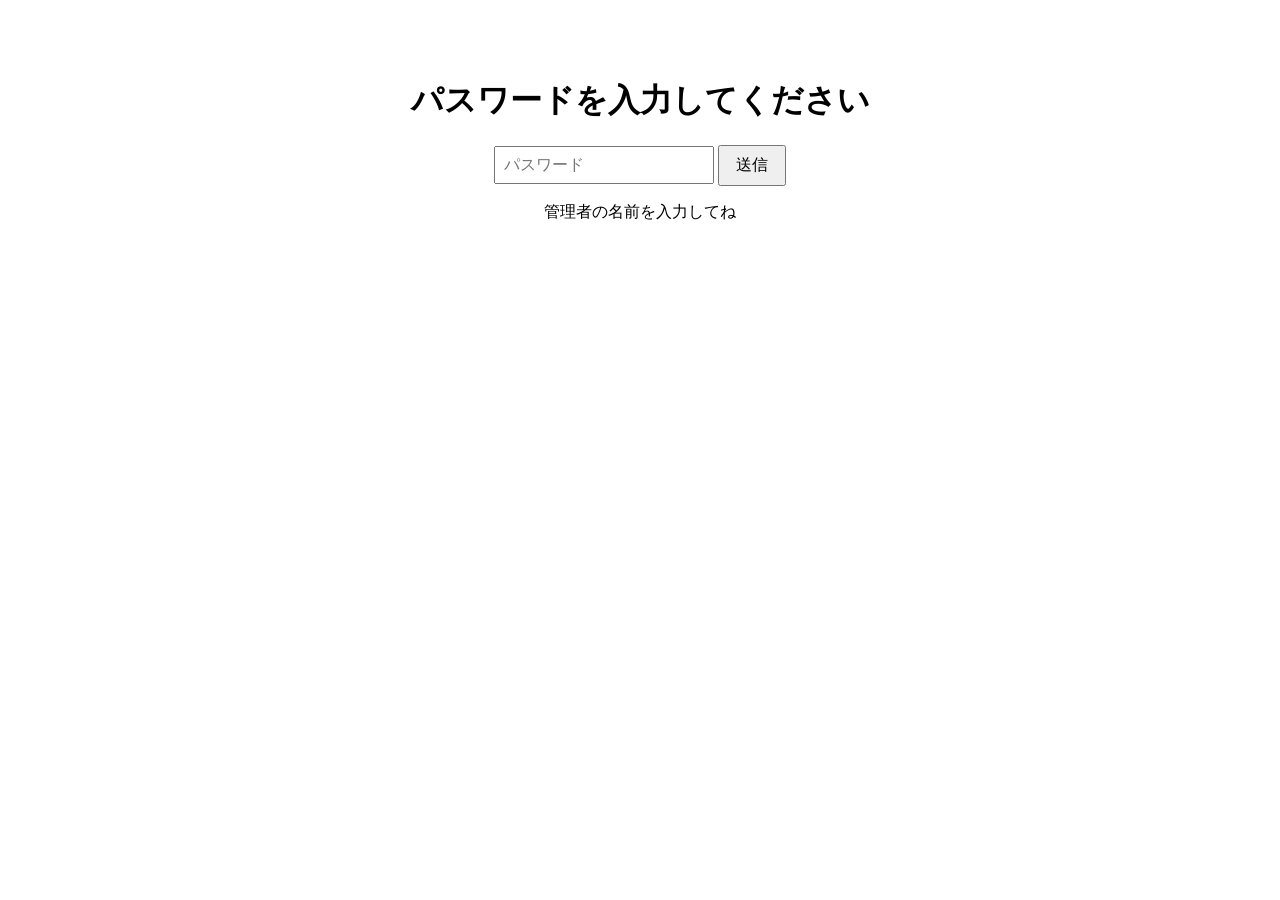
<file: index.html>
<!DOCTYPE html>
<html lang="ja">
<head>
    <meta charset="UTF-8">
    <meta name="viewport" content="width=device-width, initial-scale=1.0">
    <title>パスワード入力</title>
    <link rel="shortcut icon" href="favicon.ico"/>
    <link type="text/css" rel="stylesheet" charset="UTF-8" href="style.css">
    <link type="text/css" rel="stylesheet" charset="UTF-8" href="subete/subete.js">
</head>
<body>
    <h1>パスワードを入力してください</h1>
    <input type="password" id="passwordInput" placeholder="パスワード">
    <button onclick="checkPassword()">送信</button>
    <p>管理者の名前を入力してね</p>
<script src="script.js"></script>
<script src="subete/subete.js"></script>
</body>
</html>
</file>
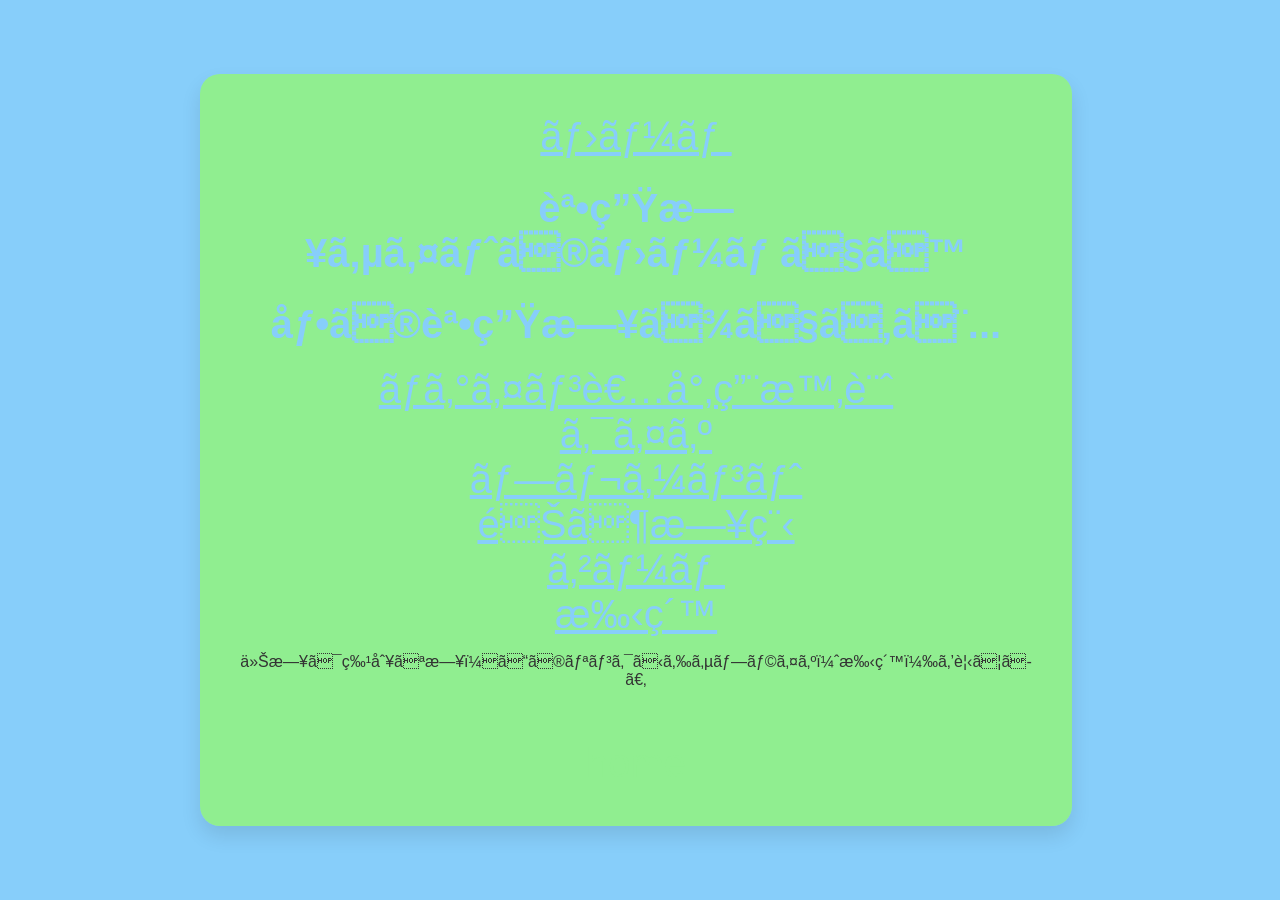
<file: bathdayhome/bathdayhome.html>
<!DOCTYPE html>
<html>
<head>
    <title>誕生日</title>
    <link rel="stylesheet" href="bathdayhome.css">
    <link rel="shortcut icon" href="../favicon.ico">
    <meta name="viewport" content="width=device-width, initial-scale=1.0">
    <link type="text/css" rel="stylesheet" charset="UTF-8" href="../subete/subete.css">
</head>
<body>
    <div class="sentr">
        <div class="container">
            <a href="../home/home.html">ホーム</a>
            <h1>誕生日サイトのホームです</h1>
            <h1>僕の誕生日まであと...</h1>
            <div id="countdown" style="display: none;"></div>
            <a href="../timelogin/time.html">ログイン者専用時計</a>
            <br>
            <a href="../kuizu/kuizu.html">クイズ</a>
            <br>
            <a href="../gift/gift.html">プレゼント</a>
            <br>
            <a href="../bathdayasobu/asobu.html">遊ぶ日程</a>
            <br>
            <a href="../game1/game1.html">ゲーム</a>
            <br>
            <a href="../letter/letter.html">手紙</a>
            <p >今日は特別な日！このリンクからサプライズ（手紙）を見てね。</p>
            <br>
            <div id="counter-wrapper" style="display: none;">
                <p>現在の訪問者数: <span id="visitor-count">0</span></p>
            </div>
            <br>
            <a href="../index.html" style="color: lightgreen;">home</a>
        </div>
    </div>
    <script src="bathdayhome.js"></script>
    <script src="../subete/subete.js"></script>
</body>
</html>
</file>
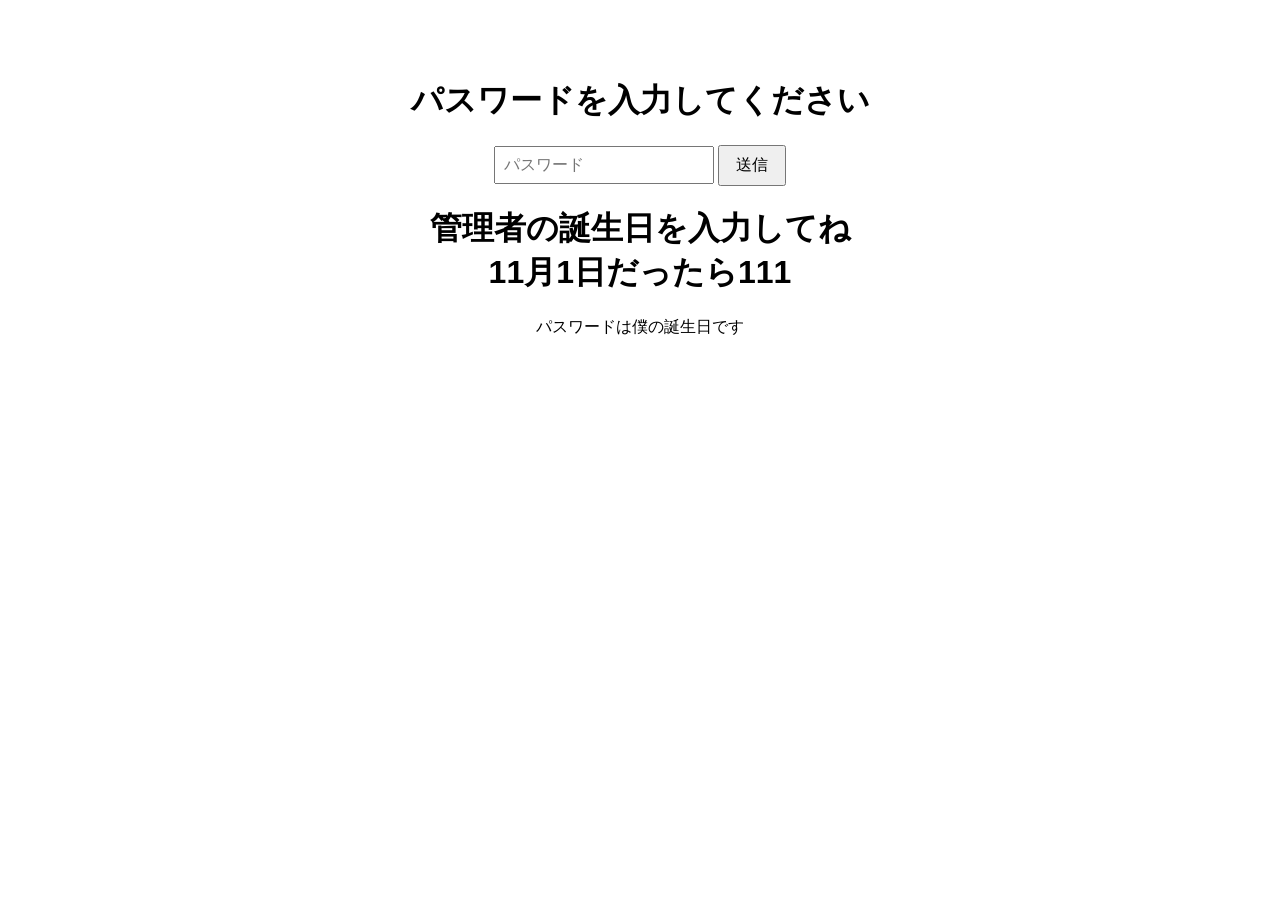
<file: bathdaylogin/bathdaylogin1.html>
<!DOCTYPE html>
<html lang="ja">
<head>
    <meta charset="UTF-8">
    <meta name="viewport" content="width=device-width, initial-scale=1.0">
    <title>パスワード入力</title>
    <link rel="shortcut icon" href="favicon.ico"/>
    <link type="text/css" rel="stylesheet" charset="UTF-8" href="bathdaylogin.css">
    <link type="text/css" rel="stylesheet" charset="UTF-8" href="../subete/subete.css">
</head>
<body>
    <h1>パスワードを入力してください</h1>
    <input type="password" id="passwordInput" placeholder="パスワード">
    <button onclick="checkPassword()">送信</button>
    <h1>管理者の誕生日を入力してね<br>11月1日だったら111</h1>
    <p>パスワードは僕の誕生日です</p>
<script src="bathdaylogin.js"></script>
<script src="../subete/subete.js"></script>
</body>
</html>
</file>
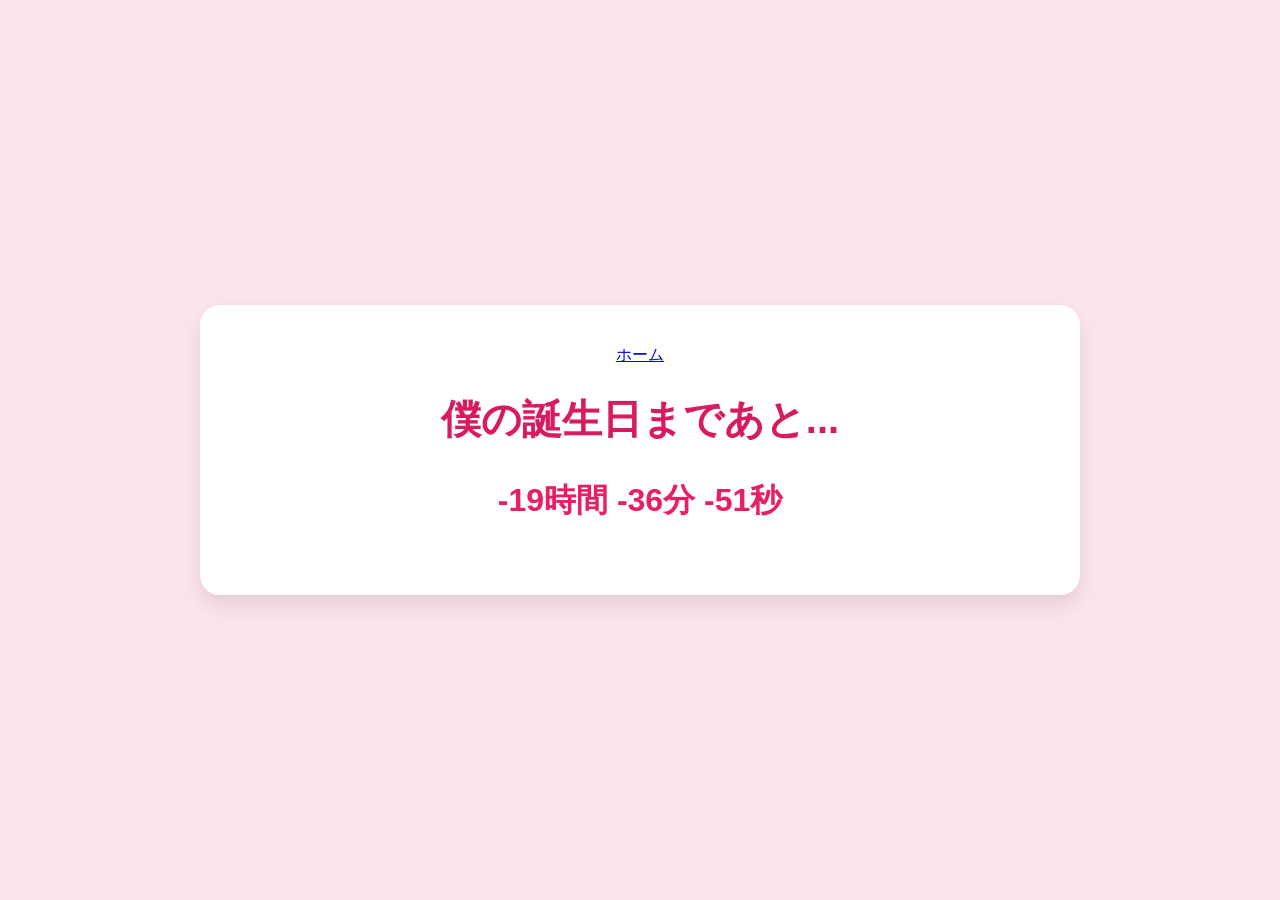
<file: gift/gift.html>
<!DOCTYPE html>
<html lang="ja">
<head>
    <meta charset="UTF-8">
    <meta name="viewport" content="width=device-width, initial-scale=1.0">
    <title>🎁🎁🎁</title>
    <link rel="stylesheet" href="gift.css">
    <link type="text/css" rel="stylesheet" charset="UTF-8" href="../subete/subete.css">
</head>
<body>
    <div class="container">
        <a href="../bathdayhome/bathdayhome.html">ホーム</a>
        <h1 id="title"></h1>
        <div id="countdown-container">
            <p id="countdown-text"></p>
        </div>
        <div id="gift-box-container" style="display: none;">
            <div class="gift-box" id="gift-box">
                <div class="box-top"></div>
                <div class="box-body"></div>
                <div class="ribbon"></div>
                <div class="ribbon-bow"></div>
            </div>
            <button id="open-button">🎁 開ける 🎁</button>
            <div class="message-card" id="message-card">
                <h2>お誕生日おめでとう！🎉</h2>
                <p>いつもありがとう！</p>
                <p>僕からのサプライズです。これからもたくさんの思い出を作っていこうね！</p>
            </div>
        </div>
    </div>
    <script src="gift.js"></script>
    <script src="../subete/subete.js"></script>
</body>
</html>
</file>
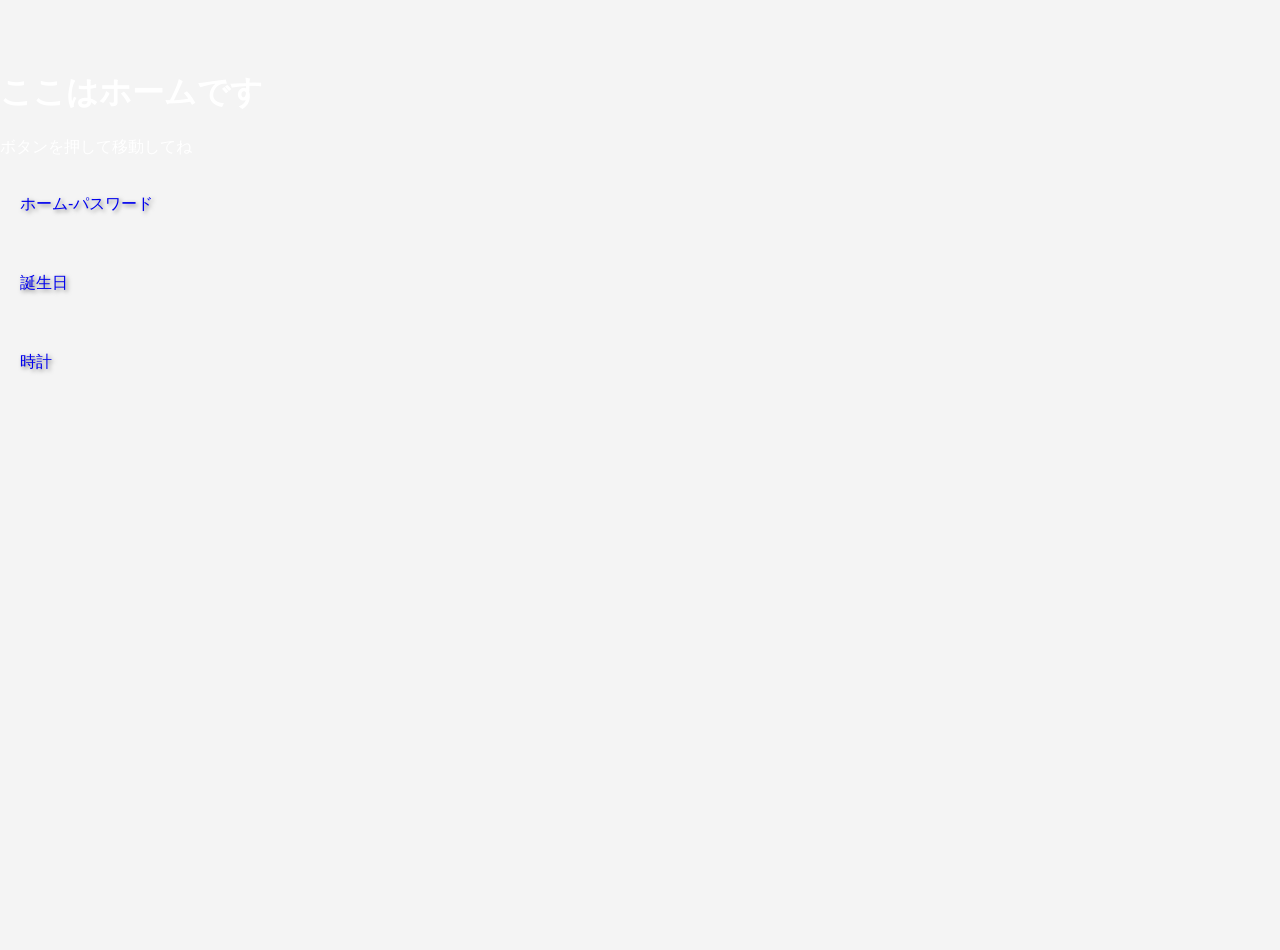
<file: home/home.html>
<!DOCTYPE html>
<html lang="ja">
<head>
    <meta charset="UTF-8">
    <meta name="viewport" content="width=device-width, initial-scale=1.0">
    <title>パスワード入力</title>
    <link rel="shortcut icon" href="favicon.ico"/>
    <link type="text/css" rel="stylesheet" charset="UTF-8" href="home.css">
    <meta name="viewport" content="width=device-width, initial-scale=1.0">
    <link type="text/css" rel="stylesheet" charset="UTF-8" href="../subete/subete.css">
</head>
<body class="day">
    <div class="message"></div>
    <div>
        <h1>ここはホームです</h1>
        <p>ボタンを押して移動してね</p>
    </div>
    
    <div class="message">
        <a href="../index.html">ホーム-パスワード</a>
        <br>
        <a href="../bathdaylogin/bathdaylogin1.html" >誕生日</a>
        <br>
        <a href="../time/time.html" >時計</a>
    </div>
<script src="home.js"></script>
<script src="../subete/subete.js"></script>
</body>
</html>
</file>
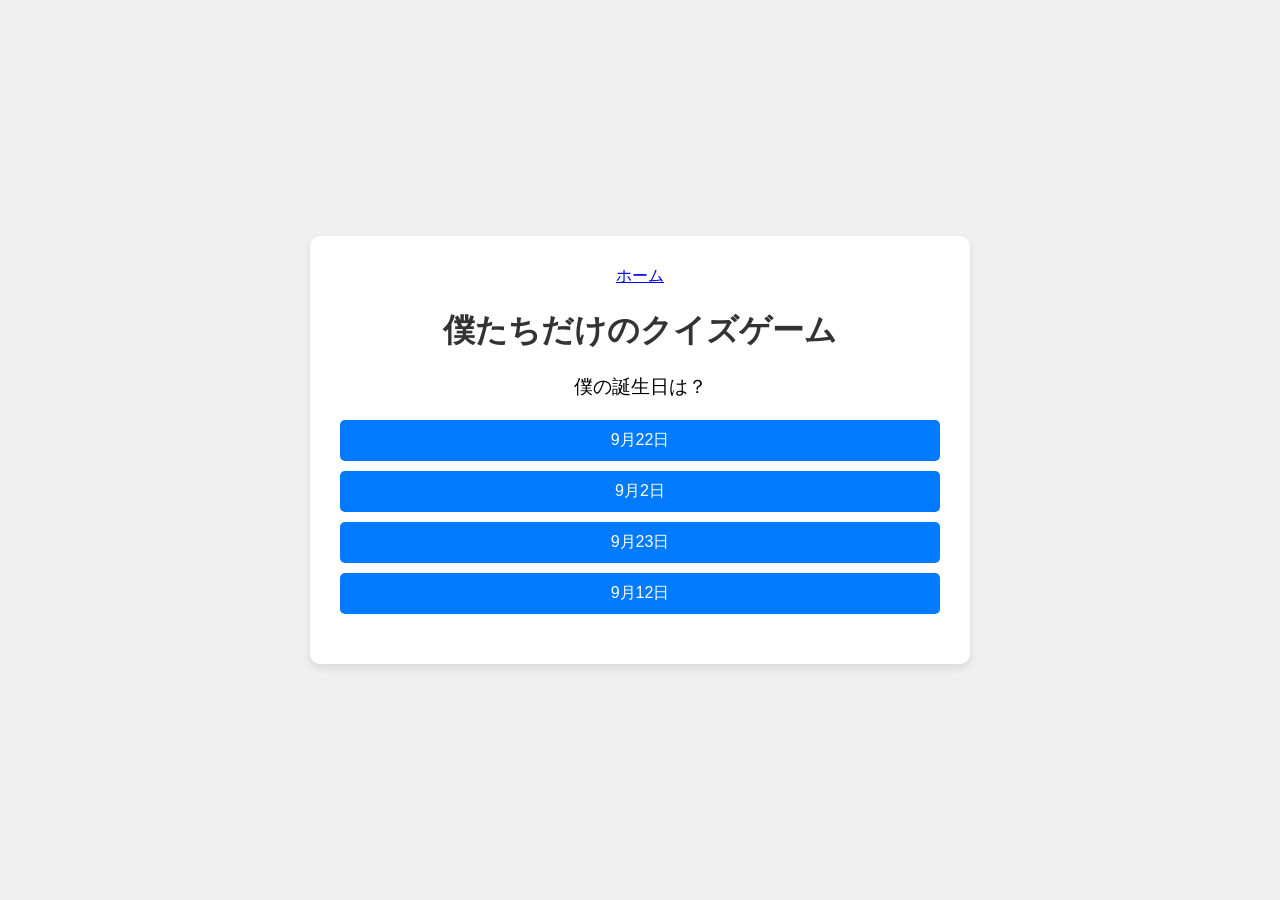
<file: kuizu/kuizu.html>
<!DOCTYPE html>
<html lang="ja">
<head>
    <meta charset="UTF-8">
    <meta name="viewport" content="width=device-width, initial-scale=1.0">
    <title>僕たちだけのクイズゲーム</title>
    <link rel="stylesheet" href="kuizu.css">
    <link type="text/css" rel="stylesheet" charset="UTF-8" href="../subete/subete.css">
</head>
<body>
    <div class="quiz-container">
        <a href="../bathdayhome/bathdayhome.html">ホーム</a>
        <h1>僕たちだけのクイズゲーム</h1>
        <div id="quiz"></div>
        <button id="next-button">次の問題</button>
        <div id="result"></div>
    </div>
    <script src="kuizu.js"></script>
    <script src="../subete/subete.js"></script>
</body>
</html>
</file>
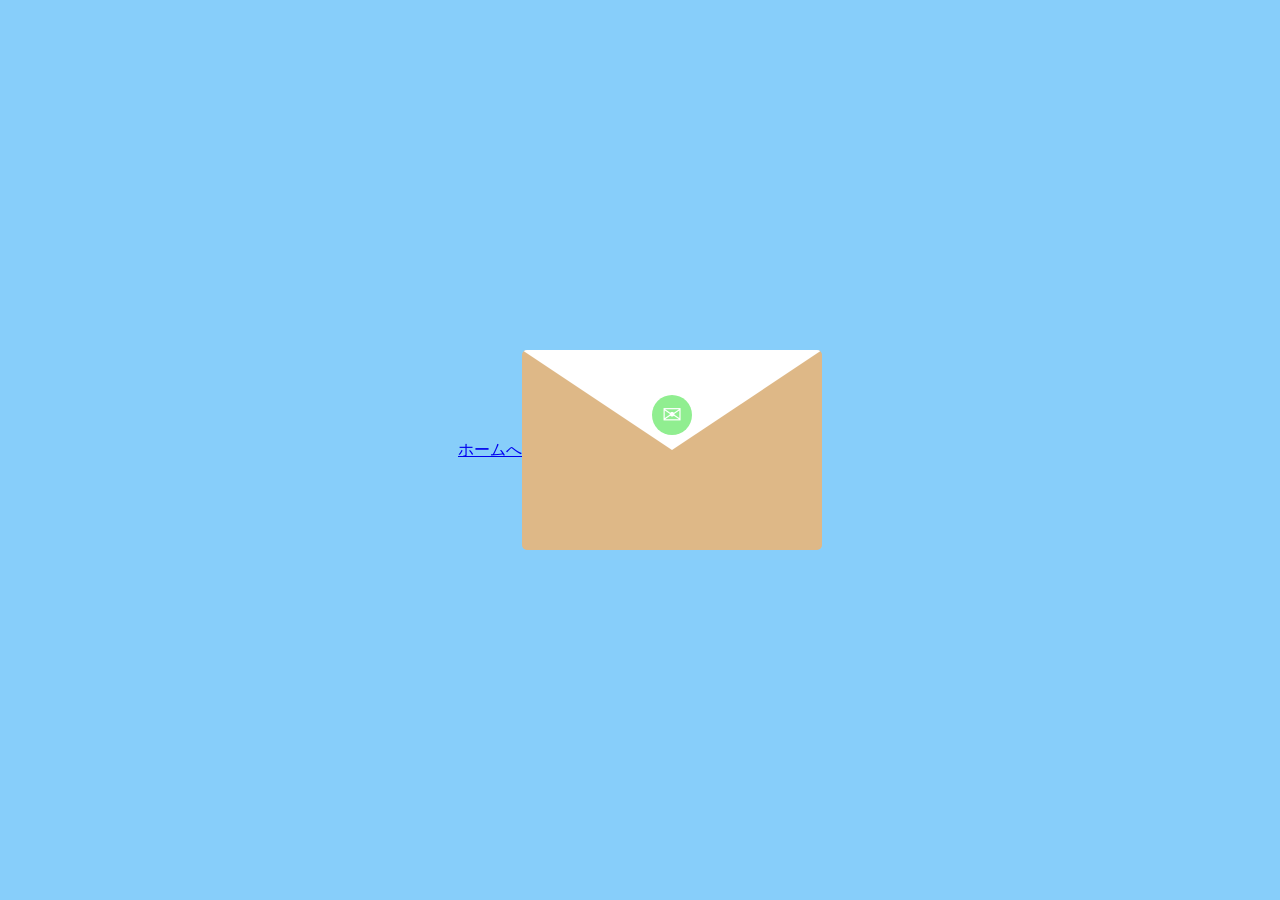
<file: letter/letter.html>
<!DOCTYPE html>
<html lang="ja">
<head>
    <meta charset="UTF-8">
    <meta name="viewport" content="width=device-width, initial-scale=1.0">
    <title>手紙</title>
    <link rel="stylesheet" href="letter.css">
    <link type="text/css" rel="stylesheet" charset="UTF-8" href="../subete/subete.css">
</head>
<body>
    <a href="../bathdayhome/bathdayhome.html" class="home">ホームへ</a>  
    <div class="container">
        <div class="envelope" id="envelope">
            <div class="flap"></div>
            <div class="body"></div>
            <div class="seal" id="seal"></div>
        </div>
        <div class="letter" id="letter">
            <div class="letter-content">
                <p>祝ってくれてありがとう</p>
                <p>祝いのお礼に作りましたログインできてるかな？</p>
                <p class="signature">ななきより</p>
            </div>
        </div>
    </div>
    <script src="letter.js"></script>
    <script src="../subete/subete.js"></script>
</body>
</html>
</file>
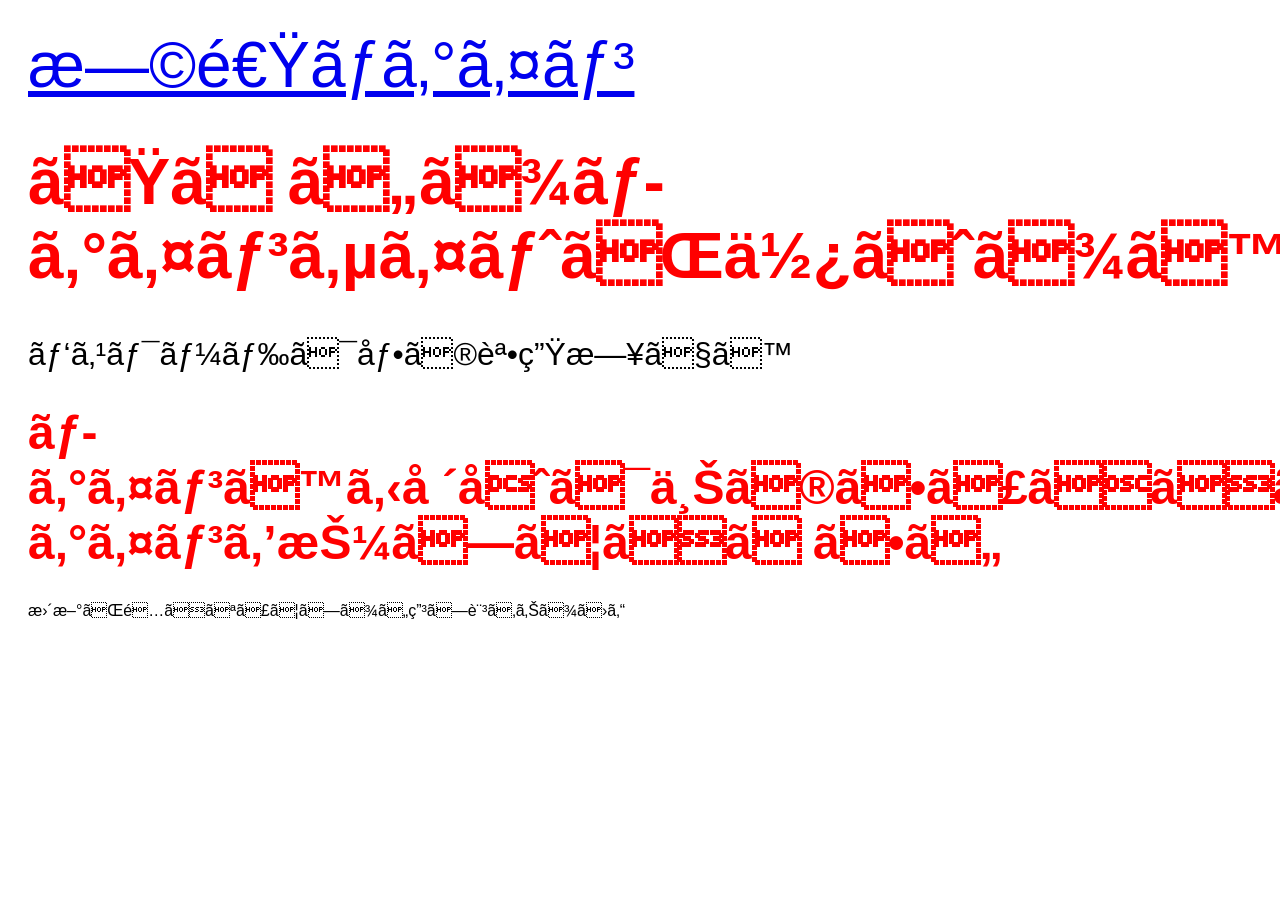
<file: riyou/riyou.html>
<!DOCTYPE html>
<html>
<head>
    <title>誕生日</title>
    <link rel="stylesheet" href="riyou.css">
    <link rel="shortcut icon" href="../favicon.ico"/>
    <link type="text/css" rel="stylesheet" charset="UTF-8" href="../subete/subete.css">
</head>
<body>
    <a href="../bathdaylogin/bathdaylogin1.html" style="font-size: 4em;">早速ログイン</a>
    <h1 style="font-size: 4em; color: red;">ただいまログインサイトが使えます</h1>
    <p style="font-size: 2em;">パスワードは僕の誕生日です</p>
    <h1 style="color: red; font-size: 3em;">ログインする場合は上のさっそくログインを押してください</h1>
    <p style="font-size: 1em;">更新が遅くなってしまい申し訳ありません</p>
    <script src="riyou.js"></script>
    <script src="../subete/subete.js"></script>
</body>
</html>
</file>
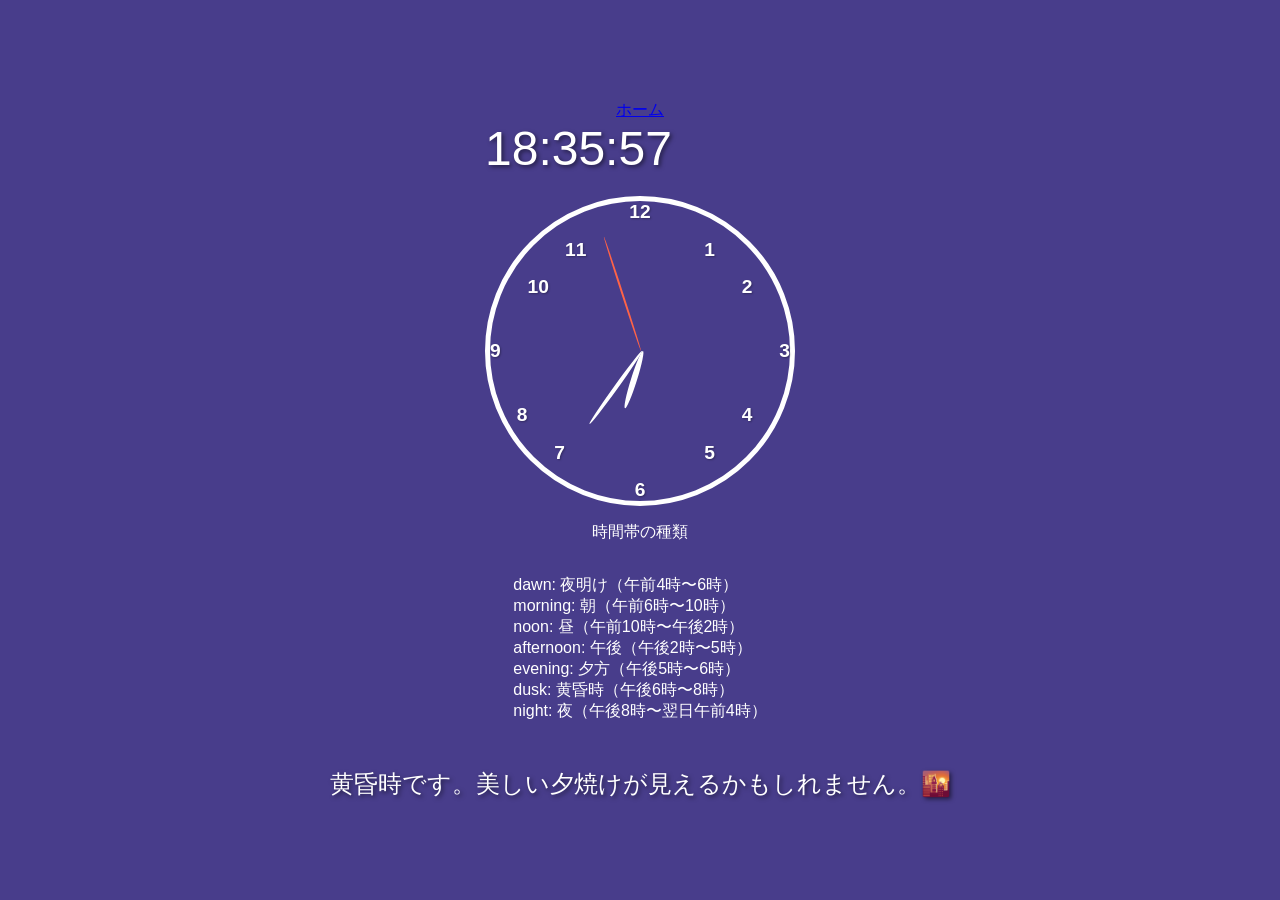
<file: time/time.html>
<!DOCTYPE html>
<html lang="ja">
<head>
    <meta charset="UTF-8">
    <meta name="viewport" content="width=device-width, initial-scale=1.0">
    <title>タイムトラベル時計</title>
    <link rel="stylesheet" href="time.css">
    <link type="text/css" rel="stylesheet" charset="UTF-8" href="../subete/subete.css">
</head>
<body class="day">
    <a href="../home/home.html">ホーム</a>
    <div class="clock-container">
        <div class="digital-clock"></div>
        <div class="analog-clock">
            <div class="hand hour-hand"></div>
            <div class="hand minute-hand"></div>
            <div class="hand second-hand"></div>
            <div class="number number-1">1</div>
            <div class="number number-2">2</div>
            <div class="number number-3">3</div>
            <div class="number number-4">4</div>
            <div class="number number-5">5</div>
            <div class="number number-6">6</div>
            <div class="number number-7">7</div>
            <div class="number number-8">8</div>
            <div class="number number-9">9</div>
            <div class="number number-10">10</div>
            <div class="number number-11">11</div>
            <div class="number number-12">12</div>
        </div>
    </div>

    <p>時間帯の種類</p>
    <p>dawn: 夜明け（午前4時〜6時）<br>morning: 朝（午前6時〜10時）<br>noon: 昼（午前10時〜午後2時）<br>afternoon: 午後（午後2時〜5時）<br>evening: 夕方（午後5時〜6時）<br>dusk: 黄昏時（午後6時〜8時）<br>night: 夜（午後8時〜翌日午前4時）</p>
    <div class="message"></div>
    <script src="time.js"></script>
    <script src="../subete/subete.js"></script>
    
</body>
</html>
</file>
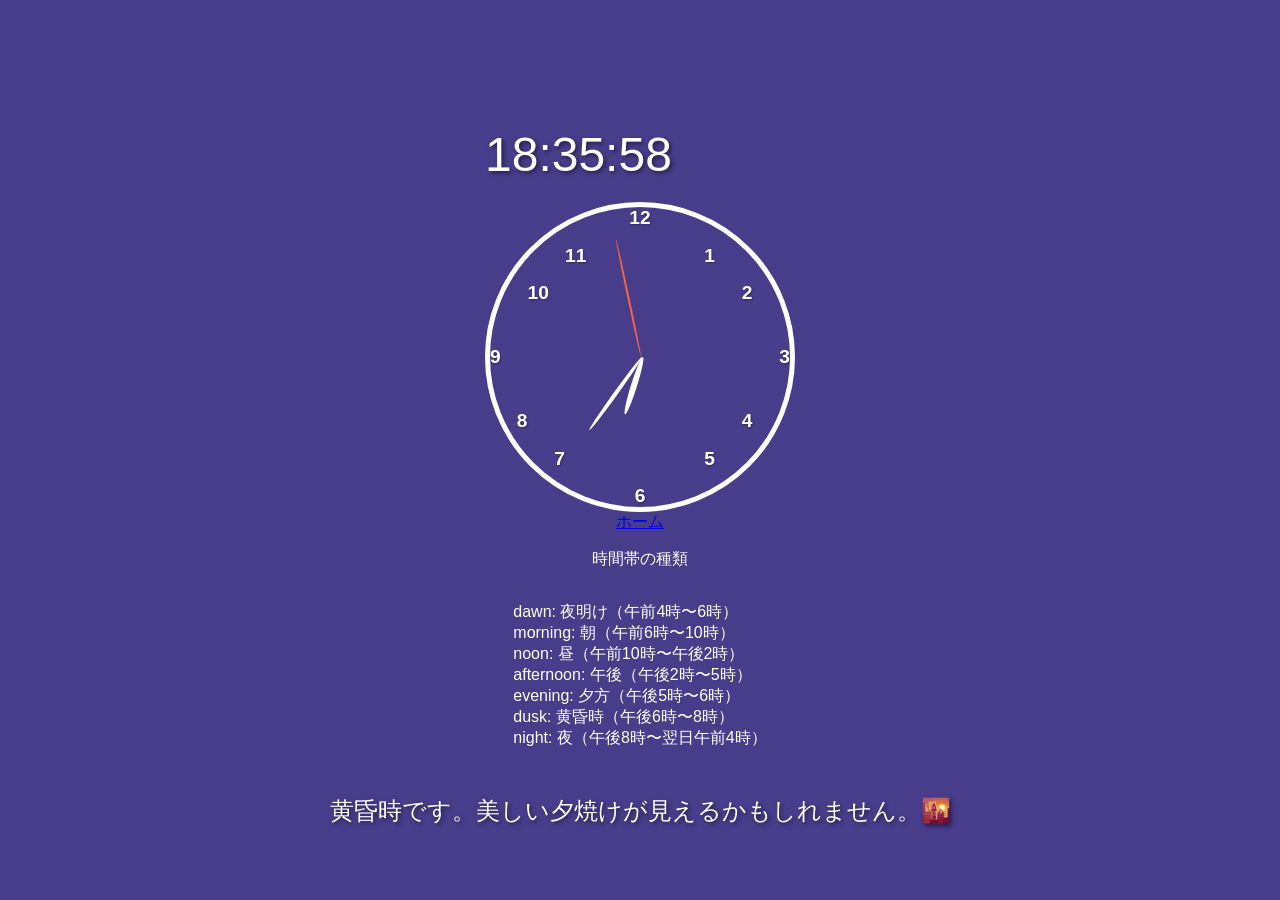
<file: timelogin/time.html>
<!DOCTYPE html>
<html lang="ja">
<head>
    <meta charset="UTF-8">
    <meta name="viewport" content="width=device-width, initial-scale=1.0">
    <title>タイムトラベル時計</title>
    <link rel="stylesheet" href="time.css">
    <link type="text/css" rel="stylesheet" charset="UTF-8" href="../subete/subete.css">
</head>
<body class="day">
    <br>
    <br>
    <br>
    <div class="clock-container">
        <div class="digital-clock"></div>
        <div class="analog-clock">
            <div class="hand hour-hand"></div>
            <div class="hand minute-hand"></div>
            <div class="hand second-hand"></div>
            <div class="number number-1">1</div>
            <div class="number number-2">2</div>
            <div class="number number-3">3</div>
            <div class="number number-4">4</div>
            <div class="number number-5">5</div>
            <div class="number number-6">6</div>
            <div class="number number-7">7</div>
            <div class="number number-8">8</div>
            <div class="number number-9">9</div>
            <div class="number number-10">10</div>
            <div class="number number-11">11</div>
            <div class="number number-12">12</div>
        </div>
    </div>
    <a href="../bathdayhome/bathdayhome.html" style="font-size: 1em;">ホーム</a>

    <p>時間帯の種類</p>
    <p>dawn: 夜明け（午前4時〜6時）<br>morning: 朝（午前6時〜10時）<br>noon: 昼（午前10時〜午後2時）<br>afternoon: 午後（午後2時〜5時）<br>evening: 夕方（午後5時〜6時）<br>dusk: 黄昏時（午後6時〜8時）<br>night: 夜（午後8時〜翌日午前4時）</p>
    <div class="message"></div>
    <script src="time.js"></script>
    <script src="../subete/subete.js"></script>
</body>
</html>
</file>
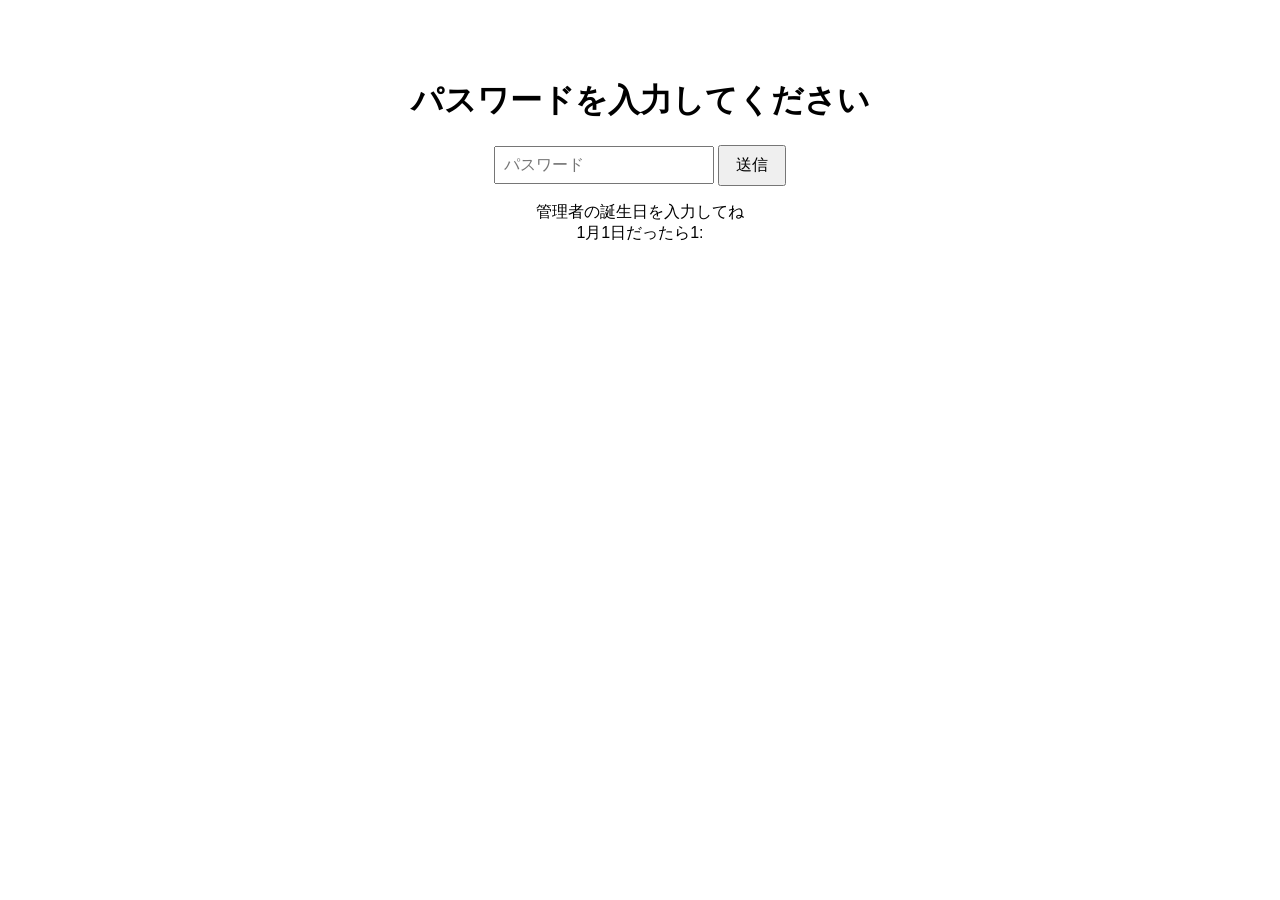
<file: bathday/bathdaylogin/bathdaylogin1.html>
<!DOCTYPE html>
<html lang="ja">
<head>
    <meta charset="UTF-8">
    <meta name="viewport" content="width=device-width, initial-scale=1.0">
    <title>パスワード入力</title>
    <link rel="shortcut icon" href="favicon.ico"/>
    <link type="text/css" rel="stylesheet" charset="UTF-8" href="bathdaylogin.css">
</head>
<body>
    <h1>パスワードを入力してください</h1>
    <input type="password" id="passwordInput" placeholder="パスワード">
    <button onclick="checkPassword()">送信</button>
    <p>管理者の誕生日を入力してね<br>1月1日だったら1:</p>
<script src="bathdaylogin.js"></script>
</body>
</html>
</file>
<file: style.css>
body {
            font-family: sans-serif;
            text-align: center;
            padding-top: 50px;
        }
        #passwordInput {
            padding: 8px;
            font-size: 16px;
        }
        button {
            padding: 8px 16px;
            font-size: 16px;
            cursor: pointer;
        }
</file>
<file: bathdayhome/bathdayhome.css>
body {
    font-family: 'Arial', sans-serif;
    background-color: lightskyblue;
    justify-content: center;
    align-items: center;
    min-height: 100vh;
    margin: 0;
    color: #333;
    text-align: center;
    display: flex;
}

.container {
    background: linear-gradient(135deg, lightgreen, lightgreen);
    padding: 40px;
    border-radius: 20px;
    box-shadow: 0 10px 20px rgba(0, 0, 0, 0.1);
    max-width: 800px;
    width: 90%;
    
}

h1 {
    font-size: 2.5rem;
    color: lightskyblue;
    margin-bottom: 20px;
    text-align: center;
}

#countdown {
    font-size: 3rem;
    font-weight: bold;
    color: lightcyan;
    animation: pulse 1.5s infinite;
    text-align: center;
}

/* アニメーション */
@keyframes pulse {
    0% { transform: scale(1); }
    50% { transform: scale(1.05); }
    100% { transform: scale(1); }
}
/* 小さな画面向けの調整 */
@media (max-width: 600px) {
    h1 {
        font-size: 1.8rem;
    }
    #countdown {
        font-size: 2rem;
    }
}



a {
    font-size: 2.5rem;
    color: lightskyblue;
    margin-bottom: 20px;
}
</file>
<file: subete/subete.css>
@media screen and(max-width: 480px) {
    img {
    border: 0;
    }
    }
@media screen and(min-width: 1280px) {
    img {
    border: 1px solid red;
    }
}
</file>
<file: bathdaylogin/bathdaylogin.css>
body {
            font-family: sans-serif;
            text-align: center;
            padding-top: 50px;
        }
        #passwordInput {
            padding: 8px;
            font-size: 16px;
        }
        button {
            padding: 8px 16px;
            font-size: 16px;
            cursor: pointer;
        }
</file>
<file: gift/gift.css>
body {
    font-family: Arial, sans-serif;
    background-color: #fce4ec;
    display: flex;
    justify-content: center;
    align-items: center;
    min-height: 100vh;
    margin: 0;
    color: #333;
    text-align: center;
}

.container {
    padding: 40px;
    border-radius: 20px;
    box-shadow: 0 10px 20px rgba(0, 0, 0, 0.1);
    max-width: 800px;
    width: 90%;
    background: #fff;
}

h1 {
    font-size: 2.5rem;
    color: #d81b60;
    margin-bottom: 20px;
}

#countdown-container {
    font-size: 2rem;
    font-weight: bold;
    color: #e91e63;
    animation: pulse 1.5s infinite;
}

@keyframes pulse {
    0% { transform: scale(1); }
    50% { transform: scale(1.05); }
    100% { transform: scale(1); }
}

#gift-box-container {
    display: flex;
    flex-direction: column;
    align-items: center;
}

.gift-box {
    position: relative;
    width: 150px;
    height: 150px;
}

.box-body {
    background-color: #ffb3b3;
    width: 100%;
    height: 100%;
    border-radius: 5px;
}

.box-top {
    position: absolute;
    bottom: 95%;
    left: 0;
    width: 150px;
    height: 50px;
    background-color: #ff8080;
    border-radius: 5px;
    transition: transform 1s ease-out;
    transform-origin: bottom center;
}

.box-top.open {
    transform: translateY(-200px) rotate(-30deg);
}

.ribbon {
    position: absolute;
    top: 0;
    left: 50%;
    width: 30px;
    height: 100%;
    background-color: #c70039;
    transform: translateX(-50%);
}

.ribbon-bow {
    position: absolute;
    top: -20px;
    left: 50%;
    transform: translateX(-50%);
    width: 50px;
    height: 50px;
    background-color: transparent;
}

.ribbon-bow::before, .ribbon-bow::after {
    content: '';
    position: absolute;
    width: 30px;
    height: 30px;
    background-color: #c70039;
    border-radius: 50%;
    top: 0;
}

.ribbon-bow::before {
    left: 0;
    transform: rotate(45deg);
}

.ribbon-bow::after {
    right: 0;
    transform: rotate(-45deg);
}

#open-button {
    background-color: #4CAF50;
    color: white;
    padding: 15px 30px;
    border: none;
    border-radius: 50px;
    font-size: 1.2rem;
    cursor: pointer;
    margin-top: 30px;
    transition: background-color 0.3s, transform 0.3s;
}

#open-button:hover {
    background-color: #45a049;
    transform: scale(1.05);
}

.message-card {
    background-color: #fff9c4;
    padding: 20px;
    border-radius: 10px;
    margin-top: 20px;
    box-shadow: 0 4px 8px rgba(0, 0, 0, 0.1);
    transform: translateY(50px);
    opacity: 0;
    transition: transform 1s, opacity 1s;
}

.message-card.show {
    transform: translateY(0);
    opacity: 1;
}
</file>
<file: home/home.css>
nonv1{
    line-height: 2;
}

body {
    font-family: Arial, sans-serif;
    background-color: #f4f4f4;
    color: #333;
    padding-top: 50px;
    margin-left:100px;
    font-family: 'Arial','Courier','メイリオ',sans-serif;
}


.current-version {
    /* 現在のバージョン番号を保持するクラス */
    display: none; /* 画面には表示しない */
}


/* 基本スタイル */
body {
    height: 100vh;
    margin: 0;
    font-family: 'Segoe UI', Tahoma, Geneva, Verdana, sans-serif;
    transition: background-color 2s ease-in-out;
}

/* <a>タグの共通スタイル */
.message a {
    display: block; /* <a>タグをブロック要素にする */
    padding: 20px;
    text-shadow: 2px 2px 4px rgba(0, 0, 0, 0.5);
    text-decoration: none; /* リンクの下線を消す */
}

/* 時間帯ごとの背景色 */
.dawn { background-color: #f7d1ba; }
.morning { background-color: #87ceeb; }
.noon { background-color: #4682b4; }
.afternoon { background-color: #b0e0e6; }
.evening { background-color: #ff7f50; }
.dusk { background-color: #483d8b; }
.night { background-color: #000033; }

/* 時間帯ごとの文字色 */
.dawn .message { color: #5a3c26; }
.morning .message { color: #2e8b57; }
.noon .message { color: #f0f8ff; }
.afternoon .message { color: #008b8b; }
.evening .message { color: #a52a2a; }
.dusk .message { color: #dcdcdc; }
.night .message { color: #e0ffff; }


body p{
    color: white;
}

body h1{
    color: white;
}



.notification-bar {
    /* 画面上部に固定 */
    position: fixed;
    top: 0;
    left: 0;
    width: 100%;

    /* 見た目の設定 */
    background-color: #ffcc00; /* 背景色 */
    color: #333; /* 文字色 */
    text-align: center;
    padding: 15px 0;
    text-decoration: none; /* 下線を消す */
    font-size: 16px;
    font-weight: bold;
    z-index: 1000; /* 他の要素より前面に表示 */
}

/* ホバー時のスタイル */
.notification-bar:hover {
    background-color: #e6b800;
}

body {
    /* 通知バーとコンテンツが重ならないように、本文の先頭に余白を設ける */
    padding-top: 50px;
}


/* リンクにマウスを重ねたときにカーソルを指の形（pointer）にする */
a {
  cursor: pointer;
}
</file>
<file: kuizu/kuizu.css>
body {
    font-family: Arial, sans-serif;
    background-color: #f0f0f0;
    display: flex;
    justify-content: center;
    align-items: center;
    min-height: 100vh;
    margin: 0;
}

.quiz-container {
    background-color: white;
    padding: 30px;
    border-radius: 10px;
    box-shadow: 0 4px 8px rgba(0, 0, 0, 0.1);
    text-align: center;
    max-width: 600px;
    width: 90%;
}

h1 {
    color: #333;
}

.question {
    font-size: 1.2rem;
    margin-bottom: 20px;
}

.answer-buttons {
    display: grid;
    grid-template-columns: 1fr;
    gap: 10px;
}

.btn {
    background-color: #007bff;
    color: white;
    border: none;
    padding: 10px 20px;
    font-size: 1rem;
    border-radius: 5px;
    cursor: pointer;
    transition: background-color 0.3s;
}

.btn:hover:not([disabled]) {
    background-color: #0056b3;
}

.btn.correct {
    background-color: #28a745;
}

.btn.incorrect {
    background-color: #dc3545;
}

#next-button {
    background-color: #6c757d;
    color: white;
    border: none;
    padding: 10px 20px;
    font-size: 1rem;
    border-radius: 5px;
    cursor: pointer;
    margin-top: 20px;
    display: none; /* 初期は非表示 */
}

#next-button:hover {
    background-color: #5a6268;
}

#result {
    margin-top: 20px;
    font-size: 1.2rem;
    font-weight: bold;
}
</file>
<file: letter/letter.css>
body {
    font-family: 'Arial', sans-serif;
    background-color: lightskyblue; /* 背景色 */
    display: flex;
    justify-content: center;
    align-items: center;
    min-height: 100vh;
    margin: 0;
    color: #4a148c;
    text-align: center;
    overflow: hidden; /* はみ出した要素を隠す */
}

.container {
    position: relative;
    width: 300px;
    height: 200px;
}

.envelope {
    position: absolute;
    top: 50%;
    left: 50%;
    transform: translate(-50%, -50%);
    width: 300px;
    height: 200px;
    perspective: 1000px; /* 3D効果を適用 */
    z-index: 2;
}

.flap {
    position: absolute;
    top: 0;
    left: 0;
    width: 100%;
    height: 100px;
    background-color: white;
    transform-origin: top;
    transition: transform 1s ease-in-out;
    border-radius: 5px;
    clip-path: polygon(0 0, 100% 0, 50% 100%);
    z-index: 3;
}

.envelope.open .flap {
    transform: rotateX(180deg) translateY(0);
}

.body {
    position: absolute;
    top: 0;
    left: 0;
    width: 100%;
    height: 100%;
    background-color: burlywood;
    border-radius: 5px;
    z-index: 1;
}

.seal {
    position: absolute;
    top: 45px;
    left: 50%;
    transform: translateX(-50%);
    width: 40px;
    height: 40px;
    background-color: lightgreen;
    border-radius: 50%;
    cursor: pointer;
    z-index: 4;
}

.seal::before {
    content: '✉';
    position: absolute;
    top: 50%;
    left: 50%;
    transform: translate(-50%, -50%);
    font-size: 1.5rem;
    color: white;
}

/* letter.css の修正部分 */

.letter {
    position: absolute;
    top: 50%;
    left: 50%;
    transform: translate(-50%, 120px); /* 手紙が封筒から出てくる初期位置 */
    width: 280px;
    height: auto; /* ここを修正: 高さを自動に */
    background-color: white;
    box-shadow: 0 5px 15px rgba(0, 0, 0, 0.1);
    border-radius: 5px;
    transition: transform 1.5s ease-out, opacity 0.5s;
    opacity: 0;
    z-index: 0;
}

.letter.show {
    transform: translate(-50%, -150px); /* ここを修正: 手紙が完全に表示される最終位置 */
    opacity: 1;
    z-index: 1;
}

.letter-content {
    padding: 20px;
    line-height: 1.6;
    height: 100%; /* 手紙の高さに合わせてコンテンツも高さを自動調整 */
}

.signature {
    text-align: right;
    margin-top: 20px;
    font-style: italic;
    color: lightskyblue;
}

home a {
    display: flex;
}
</file>
<file: riyou/riyou.css>
body {
            font-family: sans-serif;
            padding: 20px;
        }
        .item-container {
            border: 1px solid #ccc;
            padding: 15px;
            margin-bottom: 20px;
            border-radius: 8px;
        }
        .item-container h3 {
            margin-top: 0;
        }
        .copy-text {
            width: 100%;
            padding: 10px;
            margin-bottom: 10px;
            font-size: 16px;
            box-sizing: border-box; /* パディングを含めて幅を計算 */
        }
        .copy-button {
            padding: 10px 20px;
            font-size: 16px;
            cursor: pointer;
            background-color: #007bff;
            color: white;
            border: none;
            border-radius: 5px;
        }
        .message {
            margin-top: 10px;
            color: green;
            font-weight: bold;
        }
</file>
<file: time/time.css>
/* 基本スタイル */
body {
    display: flex;
    justify-content: center;
    align-items: center;
    height: 100vh;
    margin: 0;
    flex-direction: column;
    color: white;
    font-family: 'Segoe UI', Tahoma, Geneva, Verdana, sans-serif;
    transition: background-color 2s ease-in-out;
}

/* 時間帯ごとの背景色 */
.dawn { background-color: #f7d1ba; } /* 夜明け */
.morning { background-color: #87ceeb; } /* 朝 */
.noon { background-color: #4682b4; } /* 昼 */
.afternoon { background-color: #b0e0e6; } /* 午後 */
.evening { background-color: #ff7f50; } /* 夕方 */
.dusk { background-color: #483d8b; } /* 黄昏 */
.night { background-color: #000033; } /* 夜 */

/* デジタル時計 */
.digital-clock {
    font-size: 3em;
    margin-bottom: 20px;
    text-shadow: 2px 2px 4px rgba(0, 0, 0, 0.5);
}

/* アナログ時計 */
.analog-clock {
    width: 300px;
    height: 300px;
    border: 5px solid white;
    border-radius: 50%;
    position: relative;
}

/* 針のスタイル */
.hand {
    position: absolute;
    bottom: 50%;
    left: 50%;
    transform-origin: bottom center;
    background-color: white;
    border-radius: 50%;
}

.hour-hand {
    width: 6px;
    height: 60px;
    z-index: 3;
}
.minute-hand {
    width: 4px;
    height: 90px;
    z-index: 2;
}
.second-hand {
    width: 2px;
    height: 120px;
    background-color: tomato;
    z-index: 1;
}

/* 数字のスタイルと配置 */
.number {
    position: absolute;
    font-size: 1.2em;
    font-weight: bold;
    text-shadow: 1px 1px 2px rgba(0, 0, 0, 0.3);
}

.number-1 { top: 12.5%; right: 25%; }
.number-2 { top: 25%; right: 12.5%; }
.number-3 { top: 50%; right: 0; transform: translateY(-50%); }
.number-4 { top: 75%; right: 12.5%; transform: translateY(-100%); }
.number-5 { top: 87.5%; right: 25%; transform: translateY(-100%); }
.number-6 { bottom: 0; left: 50%; transform: translateX(-50%); }
.number-7 { bottom: 12.5%; left: 25%; transform: translateX(-100%); }
.number-8 { bottom: 25%; left: 12.5%; transform: translateX(-100%); }
.number-9 { top: 50%; left: 0; transform: translateY(-50%); }
.number-10 { top: 25%; left: 12.5%; }
.number-11 { top: 12.5%; left: 25%; }
.number-12 { top: 0; left: 50%; transform: translateX(-50%); }

/* メッセージ表示エリア */
.message {
    font-size: 1.5em;
    margin-top: 30px;
    text-shadow: 2px 2px 4px rgba(0, 0, 0, 0.5);
}

body p{
    color: white;
}
</file>
<file: timelogin/time.css>
/* 基本スタイル */
body {
    display: flex;
    justify-content: center;
    align-items: center;
    height: 100vh;
    margin: 0;
    flex-direction: column;
    color: white;
    font-family: 'Segoe UI', Tahoma, Geneva, Verdana, sans-serif;
    transition: background-color 2s ease-in-out;
}

/* 時間帯ごとの背景色 */
.dawn { background-color: #f7d1ba; } /* 夜明け */
.morning { background-color: #87ceeb; } /* 朝 */
.noon { background-color: #4682b4; } /* 昼 */
.afternoon { background-color: #b0e0e6; } /* 午後 */
.evening { background-color: #ff7f50; } /* 夕方 */
.dusk { background-color: #483d8b; } /* 黄昏 */
.night { background-color: #000033; } /* 夜 */

/* デジタル時計 */
.digital-clock {
    font-size: 3em;
    margin-bottom: 20px;
    text-shadow: 2px 2px 4px rgba(0, 0, 0, 0.5);
}

/* アナログ時計 */
.analog-clock {
    width: 300px;
    height: 300px;
    border: 5px solid white;
    border-radius: 50%;
    position: relative;
}

/* 針のスタイル */
.hand {
    position: absolute;
    bottom: 50%;
    left: 50%;
    transform-origin: bottom center;
    background-color: white;
    border-radius: 50%;
}

.hour-hand {
    width: 6px;
    height: 60px;
    z-index: 3;
}
.minute-hand {
    width: 4px;
    height: 90px;
    z-index: 2;
}
.second-hand {
    width: 2px;
    height: 120px;
    background-color: tomato;
    z-index: 1;
}

/* 数字のスタイルと配置 */
.number {
    position: absolute;
    font-size: 1.2em;
    font-weight: bold;
    text-shadow: 1px 1px 2px rgba(0, 0, 0, 0.3);
}

.number-1 { top: 12.5%; right: 25%; }
.number-2 { top: 25%; right: 12.5%; }
.number-3 { top: 50%; right: 0; transform: translateY(-50%); }
.number-4 { top: 75%; right: 12.5%; transform: translateY(-100%); }
.number-5 { top: 87.5%; right: 25%; transform: translateY(-100%); }
.number-6 { bottom: 0; left: 50%; transform: translateX(-50%); }
.number-7 { bottom: 12.5%; left: 25%; transform: translateX(-100%); }
.number-8 { bottom: 25%; left: 12.5%; transform: translateX(-100%); }
.number-9 { top: 50%; left: 0; transform: translateY(-50%); }
.number-10 { top: 25%; left: 12.5%; }
.number-11 { top: 12.5%; left: 25%; }
.number-12 { top: 0; left: 50%; transform: translateX(-50%); }

/* メッセージ表示エリア */
.message {
    font-size: 1.5em;
    margin-top: 30px;
    text-shadow: 2px 2px 4px rgba(0, 0, 0, 0.5);
}

body p{
    color: white;
}
</file>
<file: bathday/bathdaylogin/bathdaylogin.css>
body {
            font-family: sans-serif;
            text-align: center;
            padding-top: 50px;
        }
        #passwordInput {
            padding: 8px;
            font-size: 16px;
        }
        button {
            padding: 8px 16px;
            font-size: 16px;
            cursor: pointer;
        }
</file>
